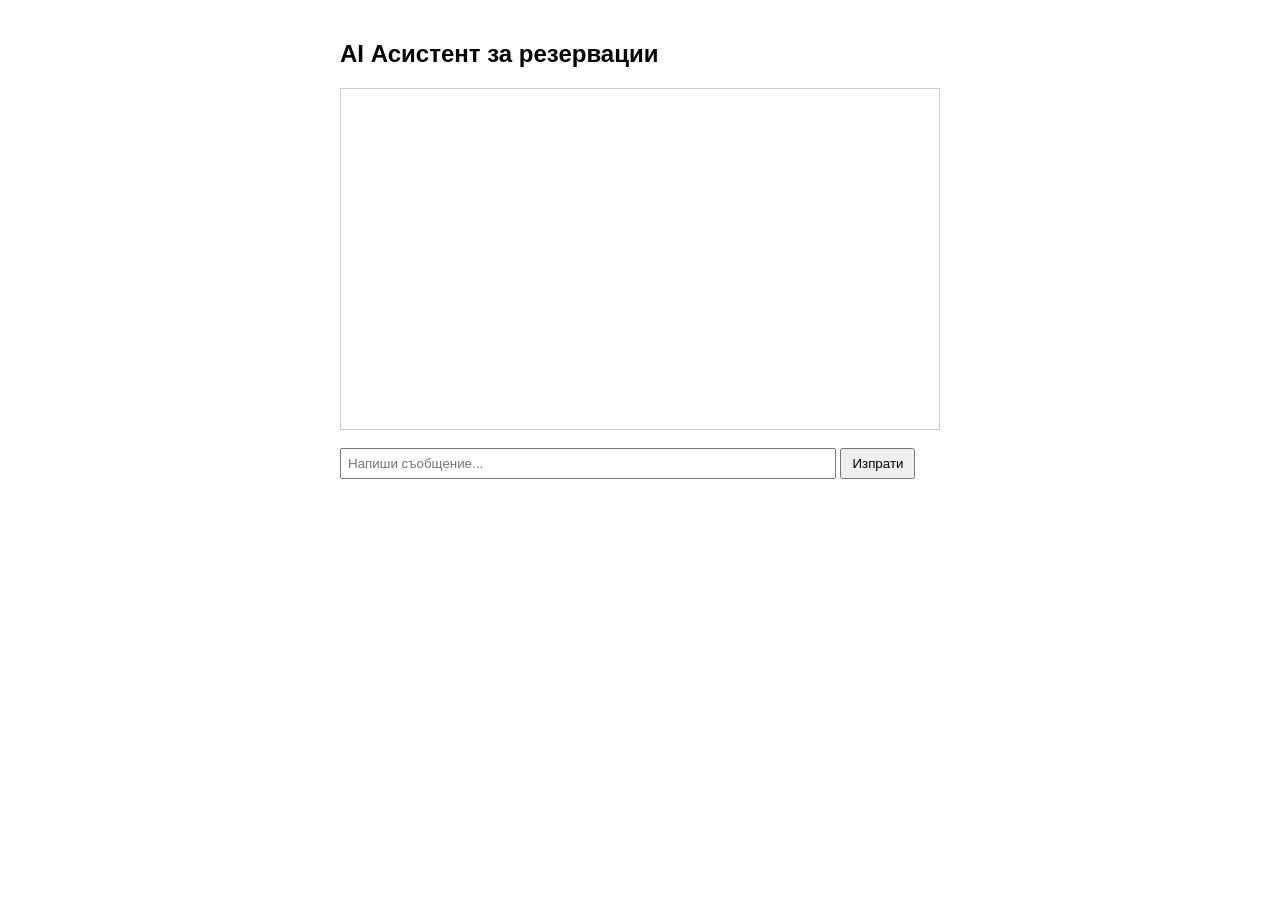
<file: chatbot-reservations/index.html>
<!DOCTYPE html>
<html lang="bg">
<head>
<meta charset="UTF-8">
<title>AI Резервации</title>
<style>
body { font-family: Arial; max-width: 600px; margin: 40px auto; }
#chat { border: 1px solid #ccc; height: 320px; padding: 10px; overflow-y: auto; }
input { width: 80%; padding: 6px; }
button { padding: 6px 10px; }
</style>
</head>
<body>

<h2>AI Асистент за резервации</h2>

<div id="chat"></div><br>

<input id="msg" placeholder="Напиши съобщение...">
<button onclick="send()">Изпрати</button>

<script>
async function send() {
    const input = document.getElementById("msg");
    const text = input.value;
    if (!text) return;

    input.value = "";
    add("Ти", text);

    const res = await fetch("http://127.0.0.1:5000/chat", {
        method: "POST",
        headers: {"Content-Type": "application/json"},
        body: JSON.stringify({message: text})
    });

    const data = await res.json();
    add("Бот", data.reply);
}

function add(sender, text) {
    const chat = document.getElementById("chat");
    chat.innerHTML += `<b>${sender}:</b> ${text}<br>`;
    chat.scrollTop = chat.scrollHeight;
}
</script>

</body>
</html>
</file>
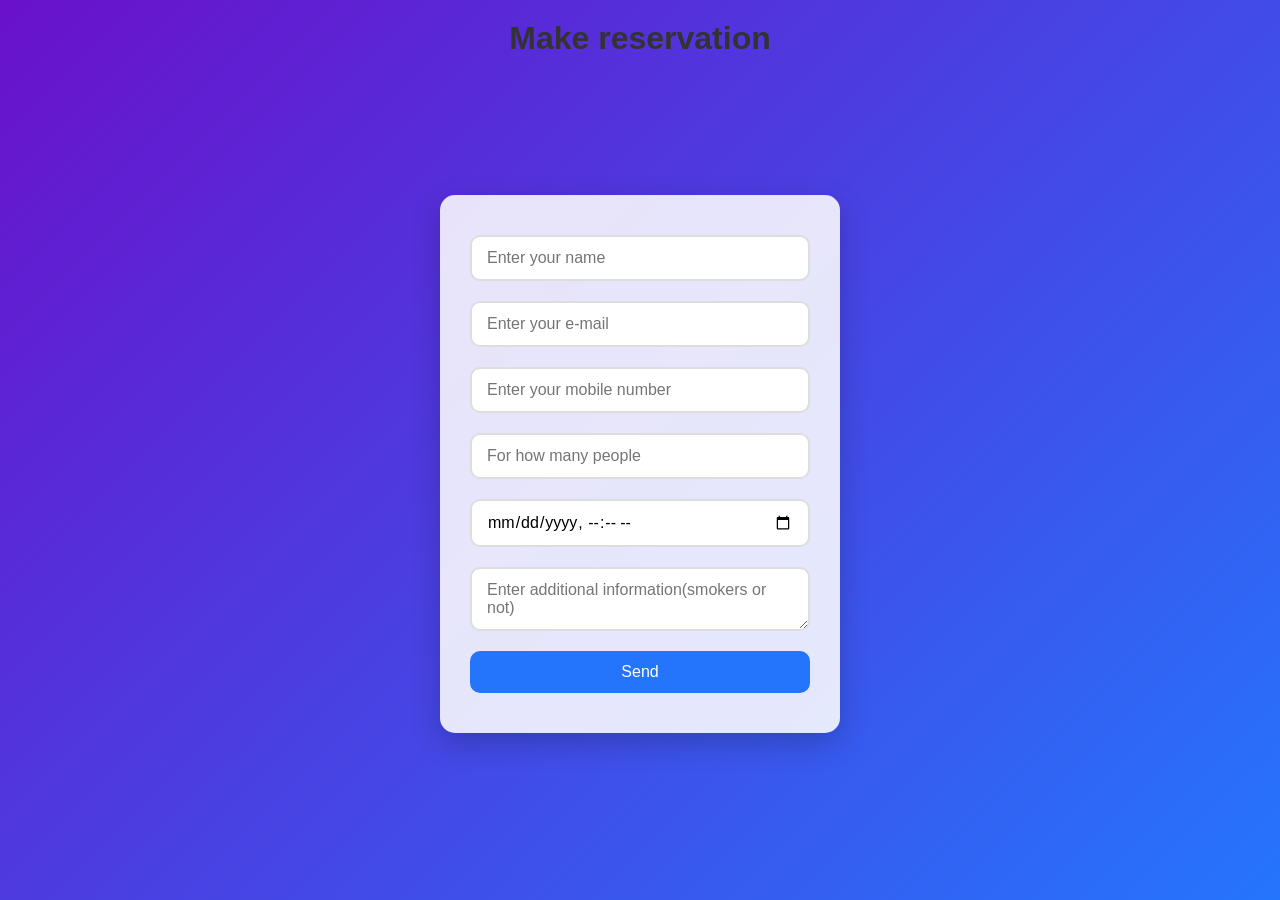
<file: frontend2/index.html>
<!DOCTYPE html>
<html lang="en">
<head>
    <meta charset="UTF-8">
    <meta name="viewport" content="width=device-width, initial-scale=1.0">
    <title>Reservations</title>
</head>
<body>
    <h1 class="title">Make reservation</h1>
    <div class="container">
        <input id="name" placeholder="Enter your name"/>
        <input id="email" placeholder="Enter your e-mail"/>
        <input id="mobileNumber" placeholder="Enter your mobile number"/>
        <input type="number" min="1" id="peopleCount" placeholder="For how many people"/>
        <input type="datetime-local" id="dateTime"/>
        <textarea id="additionalInfo" placeholder="Enter additional information(smokers or not)"></textarea>
        <button id="sendReservation" onclick="sendReservation()">Send</button>
    </div>
    <p id = "result"></p>
</body>
<script src="script.js"></script>
<link rel="stylesheet" href="styles.css">
</html>
</file>
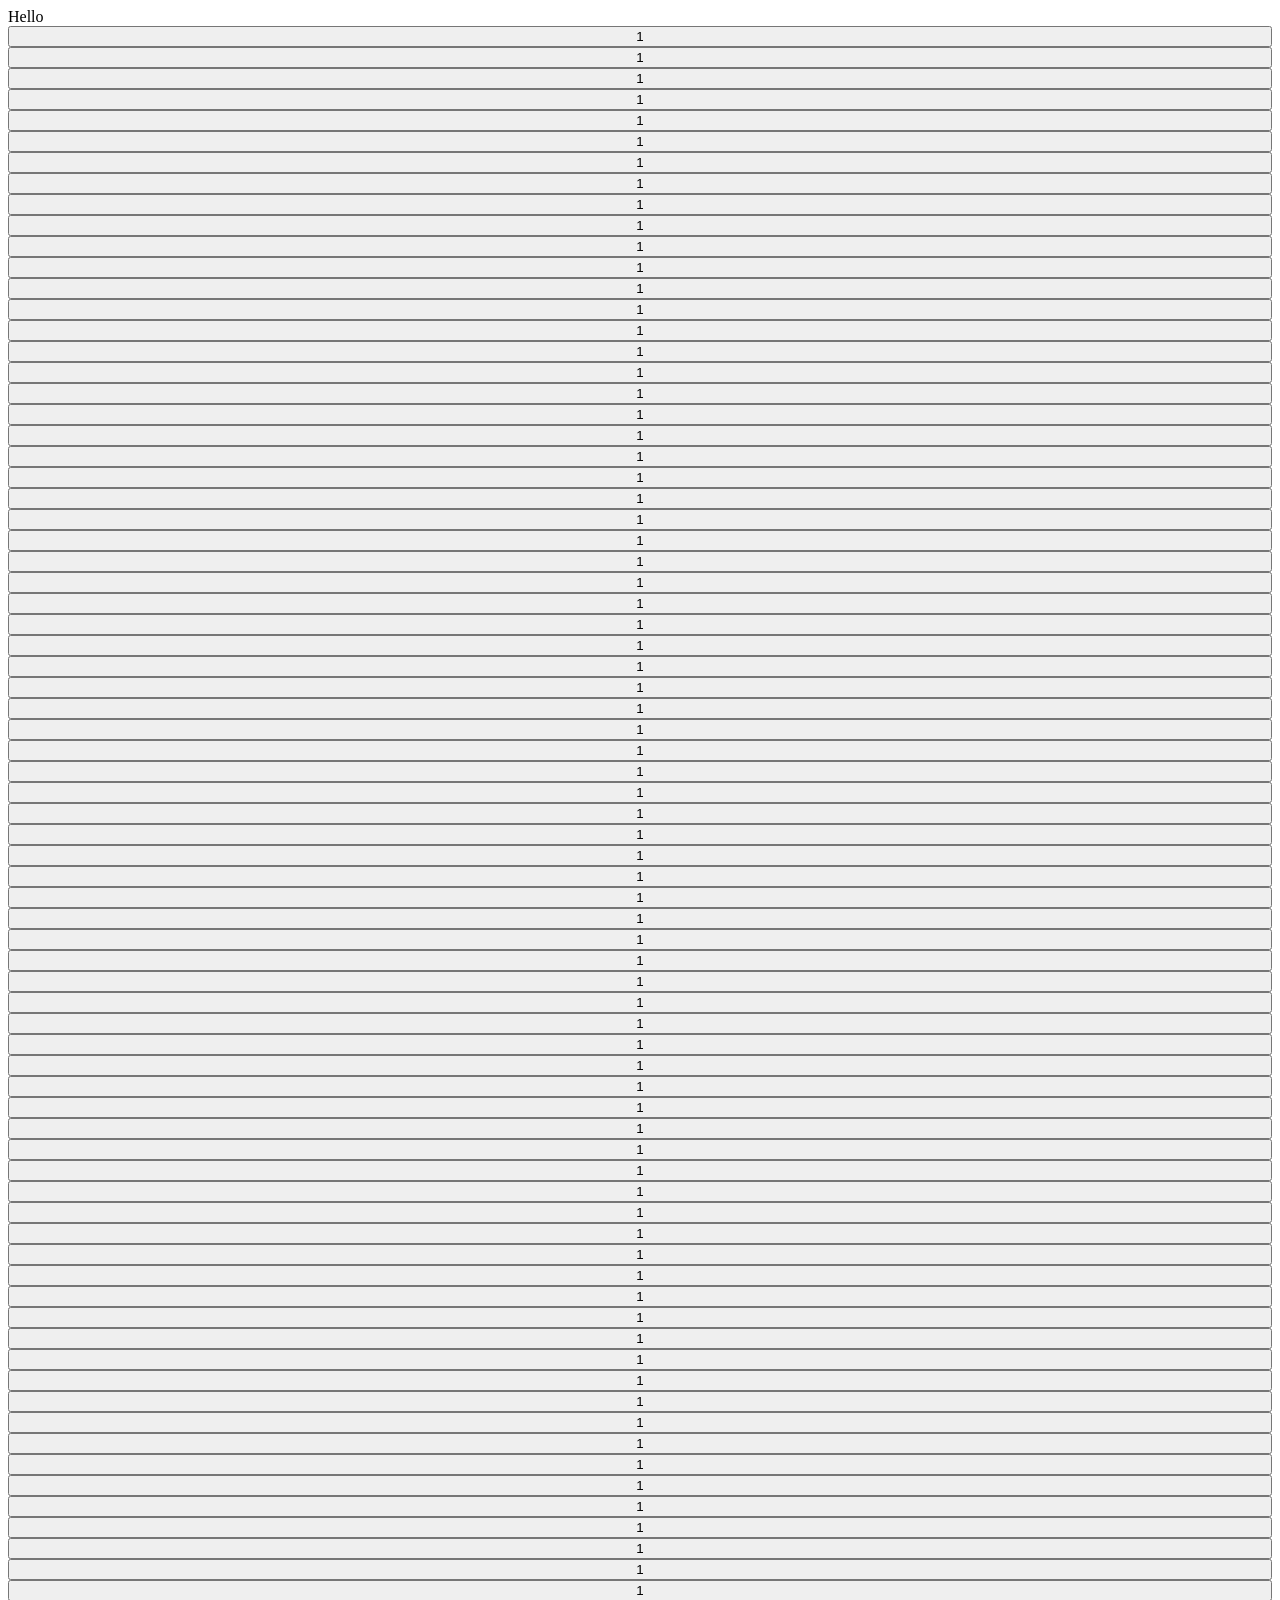
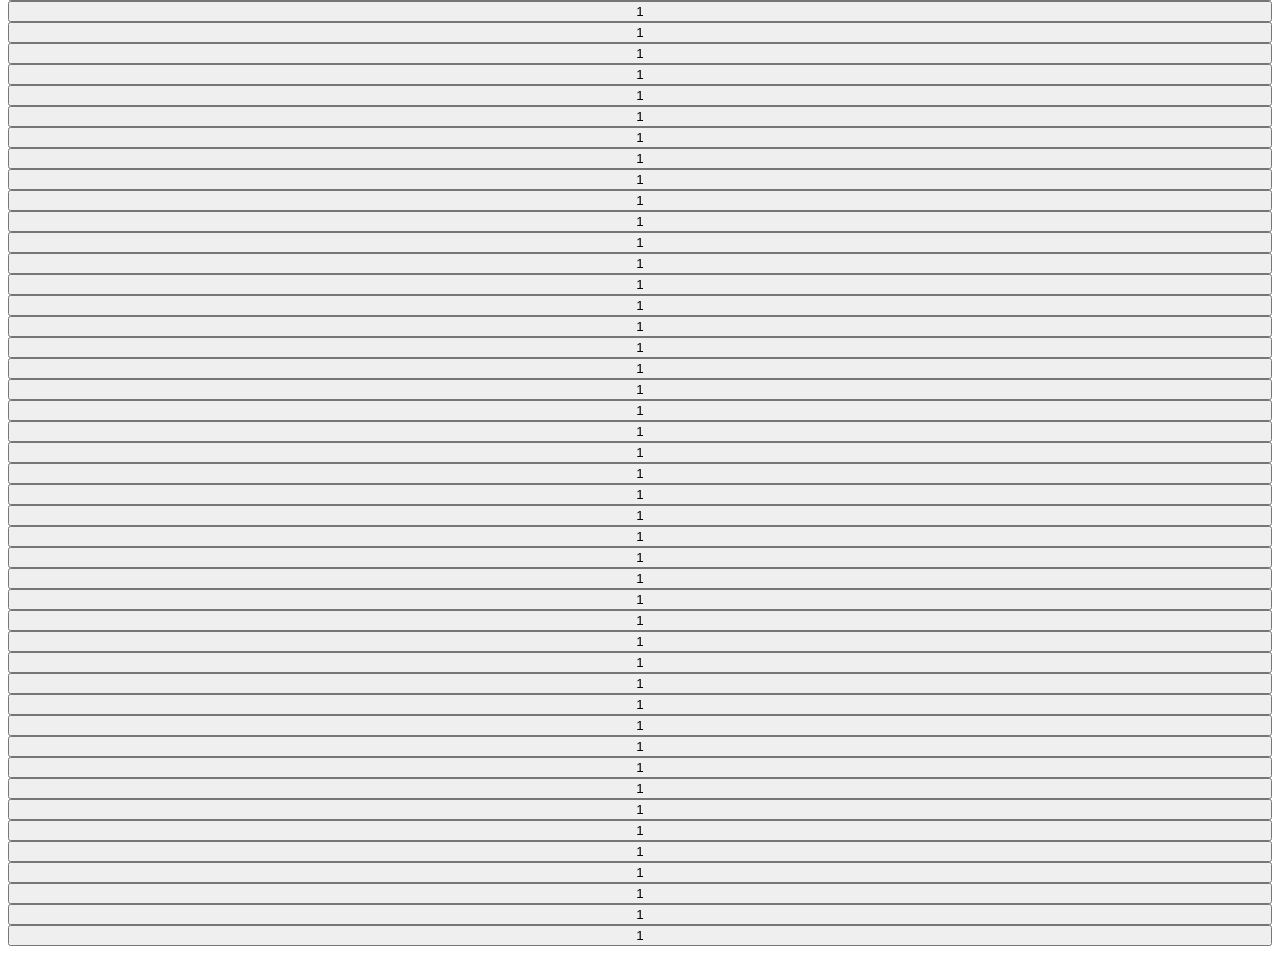
<file: chatbot-reservations/sticky.html>
<!DOCTYPE html>
<html lang="en">
<head>
    <meta charset="UTF-8">
    <meta name="viewport" content="width=device-width, initial-scale=1.0">
    <title>Document</title>
</head>
<body>
    <div class="chatbot">
        <label>Hello</label>
    </div>
    <div class="button-container">
        <button>1</button>
        <button>1</button>
        <button>1</button>
        <button>1</button>
        <button>1</button>
        <button>1</button>
        <button>1</button>
        <button>1</button>
        <button>1</button>
        <button>1</button>
        <button>1</button>
        <button>1</button>
        <button>1</button>
        <button>1</button>
        <button>1</button>
        <button>1</button>
        <button>1</button>
        <button>1</button>
        <button>1</button>
        <button>1</button>
        <button>1</button>
        <button>1</button>
        <button>1</button>
        <button>1</button>
        <button>1</button>
        <button>1</button>
        <button>1</button>
        <button>1</button>
        <button>1</button>
        <button>1</button>
        <button>1</button>
        <button>1</button>
        <button>1</button>
        <button>1</button>
        <button>1</button>
        <button>1</button>
        <button>1</button>
        <button>1</button>
        <button>1</button>
        <button>1</button>
        <button>1</button>
        <button>1</button>
        <button>1</button>
        <button>1</button>
        <button>1</button>
        <button>1</button>
        <button>1</button>
        <button>1</button>
        <button>1</button>
        <button>1</button>
        <button>1</button>
        <button>1</button>
        <button>1</button>
        <button>1</button>
        <button>1</button>
        <button>1</button>
        <button>1</button>
        <button>1</button>
        <button>1</button>
        <button>1</button>
        <button>1</button>
        <button>1</button>
        <button>1</button>
        <button>1</button>
        <button>1</button>
        <button>1</button>
        <button>1</button>
        <button>1</button>
        <button>1</button>
        <button>1</button>
        <button>1</button>
        <button>1</button>
        <button>1</button>
        <button>1</button>
        <button>1</button>
        <button>1</button>
        <button>1</button>
        <button>1</button>
        <button>1</button>
        <button>1</button>
        <button>1</button>
        <button>1</button>
        <button>1</button>
        <button>1</button>
        <button>1</button>
        <button>1</button>
        <button>1</button>
        <button>1</button>
        <button>1</button>
        <button>1</button>
        <button>1</button>
        <button>1</button>
        <button>1</button>
        <button>1</button>
        <button>1</button>
        <button>1</button>
        <button>1</button>
        <button>1</button>
        <button>1</button>
        <button>1</button>
        <button>1</button>
        <button>1</button>
        <button>1</button>
        <button>1</button>
        <button>1</button>
        <button>1</button>
        <button>1</button>
        <button>1</button>
        <button>1</button>
        <button>1</button>
        <button>1</button>
        <button>1</button>
        <button>1</button>
        <button>1</button>
        <button>1</button>
        <button>1</button>
        <button>1</button>
        <button>1</button>
        <button>1</button>
        <button>1</button>
    </div>
<link rel="stylesheet" href="styles.css">
</body>
</html>
</file>
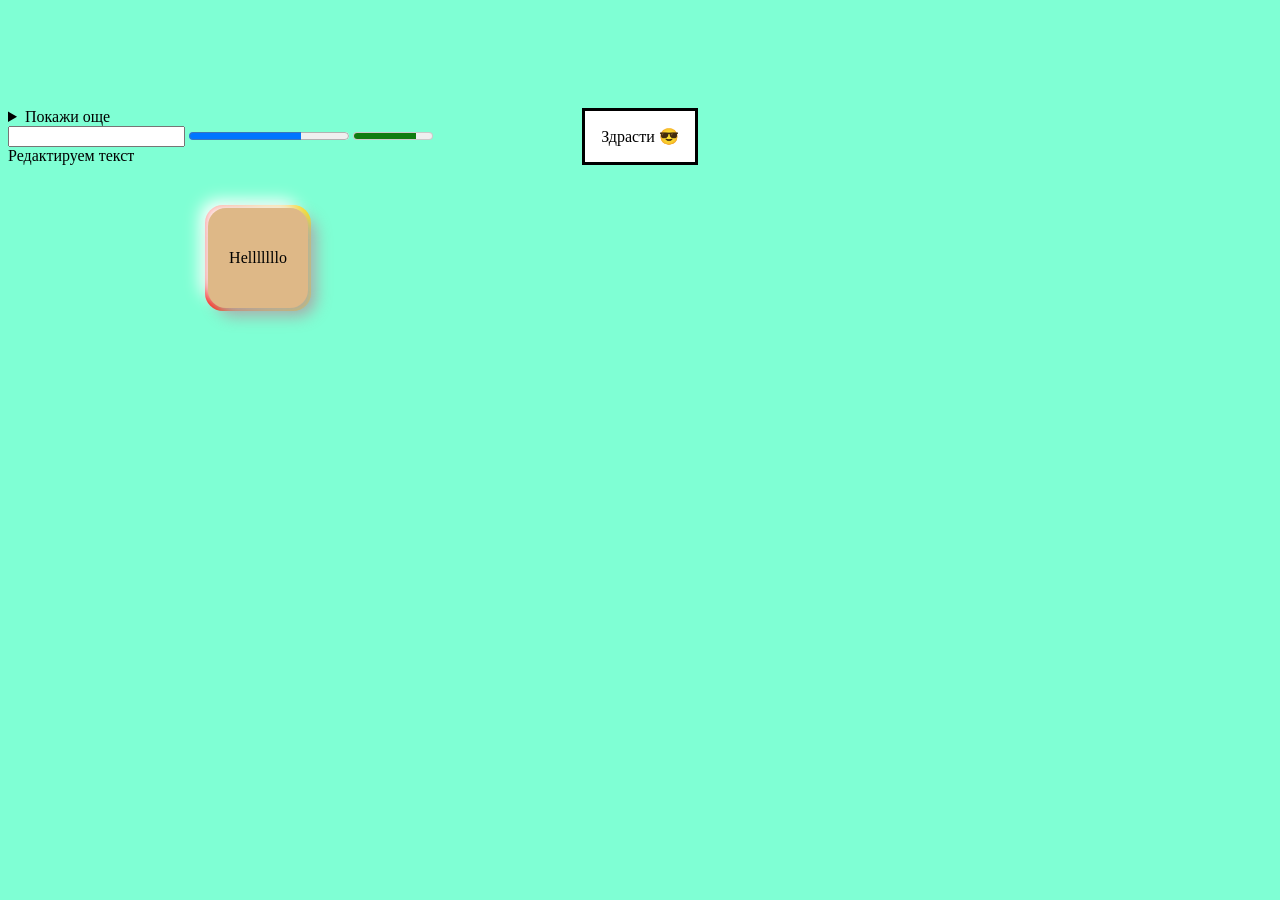
<file: chatbot-reservations/test.html>
<!DOCTYPE html>
<html lang="en">
<head>
    <meta charset="UTF-8">
    <meta name="viewport" content="width=device-width, initial-scale=1.0">
    <title>Test</title>
</head>
<body>
    <div class="container">
        <label id="hello">Helllllllo</label> 
    </div>
    <dialog open>Здрасти 😎</dialog>
    <details>
  <summary>Покажи още</summary>
  Това е скрито съдържание
</details>
<input list="cars">
<datalist id="cars">
  <option value="BMW">
  <option value="Audi">
</datalist>
<progress value="70" max="100"></progress>
<meter value="0.8"></meter>
<div contenteditable="true">Редактируем текст</div>



    <link rel="stylesheet" href="style.css">
</body>
</html>
</file>
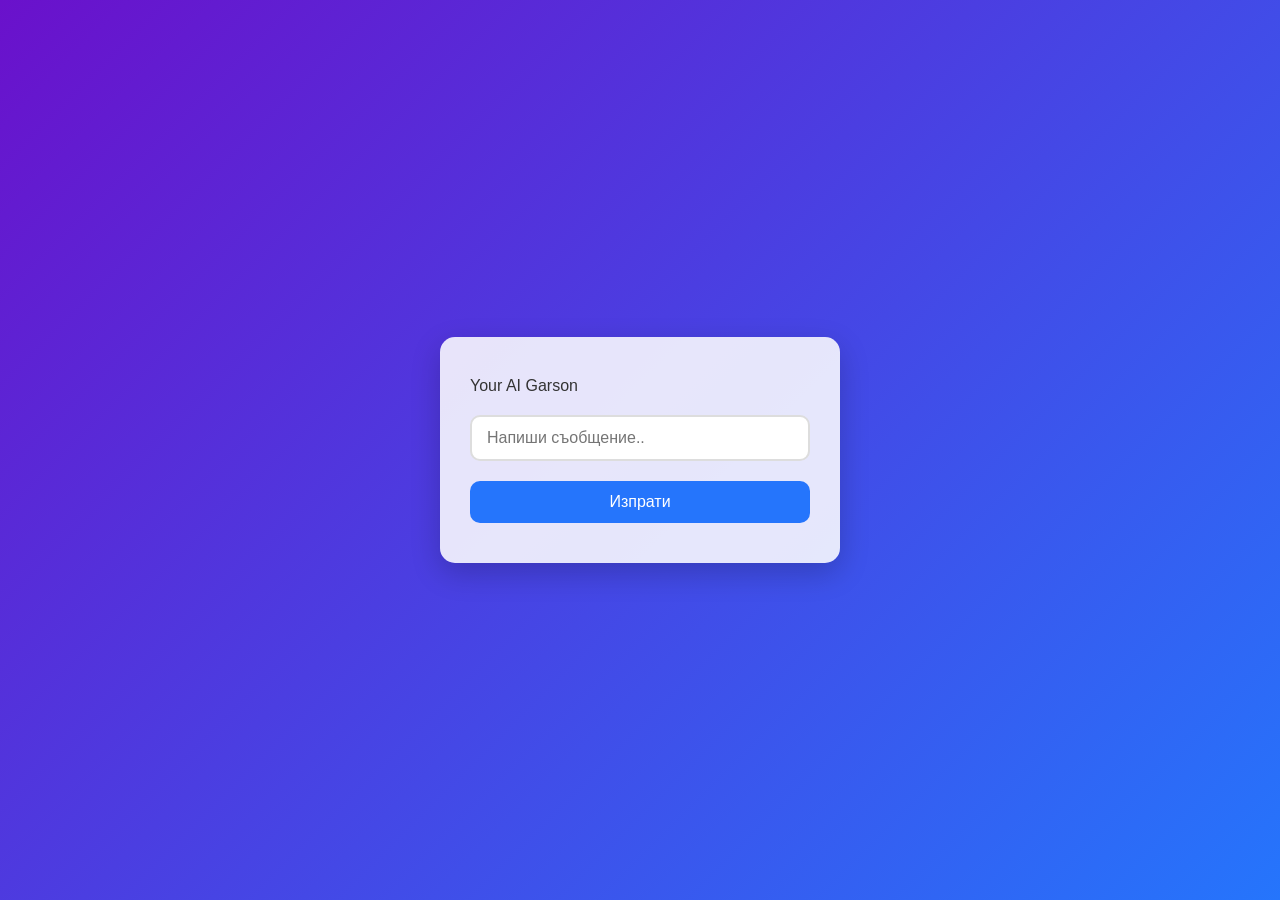
<file: frontend2/ai-chat.html>
<!DOCTYPE html>
<html lang="en">
<head>
    <meta charset="UTF-8">
    <meta name="viewport" content="width=device-width, initial-scale=1.0">
    <title>Document</title>
</head>
<body>
    <div id="chat" class="chat-bot-container">
        <label>Your AI Garson</label>
        <input id="message" placeholder="Напиши съобщение..">
        <button onclick="sendReservationFromAI()">Изпрати</button>
    </div>
</body>
<script src="script.js"></script>
<link rel="stylesheet" href="styles.css">
</html>
</file>
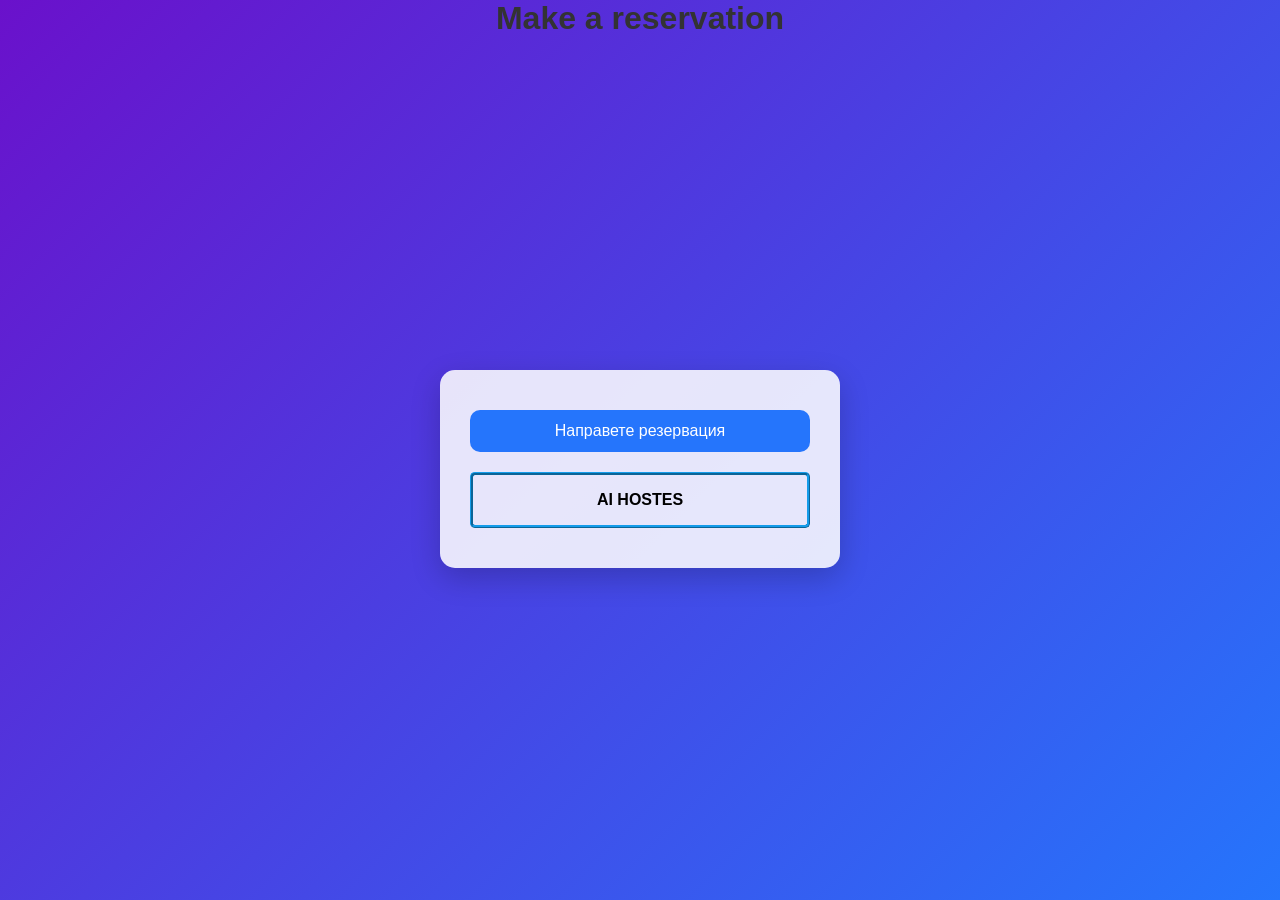
<file: frontend2/home.html>
<!DOCTYPE html>
<html lang="en">
<head>
    <meta charset="UTF-8">
    <meta name="viewport" content="width=device-width, initial-scale=1.0">
    <title>Make a reservation</title>
</head>
<body>
    <h1>Make a reservation</h1>

    <div class="reservation-method-container">
        <button id="reservation-relocation-button" onclick="window.location.href='index.html'">Направете резервация</button>
        <button id="ai-button" onclick="window.location.href='ai-chat.html'">AI HOSTES</button>
    </div>
</body>
<script src="script.js"></script>
<link rel="stylesheet" href="styles.css">
</html>
</file>
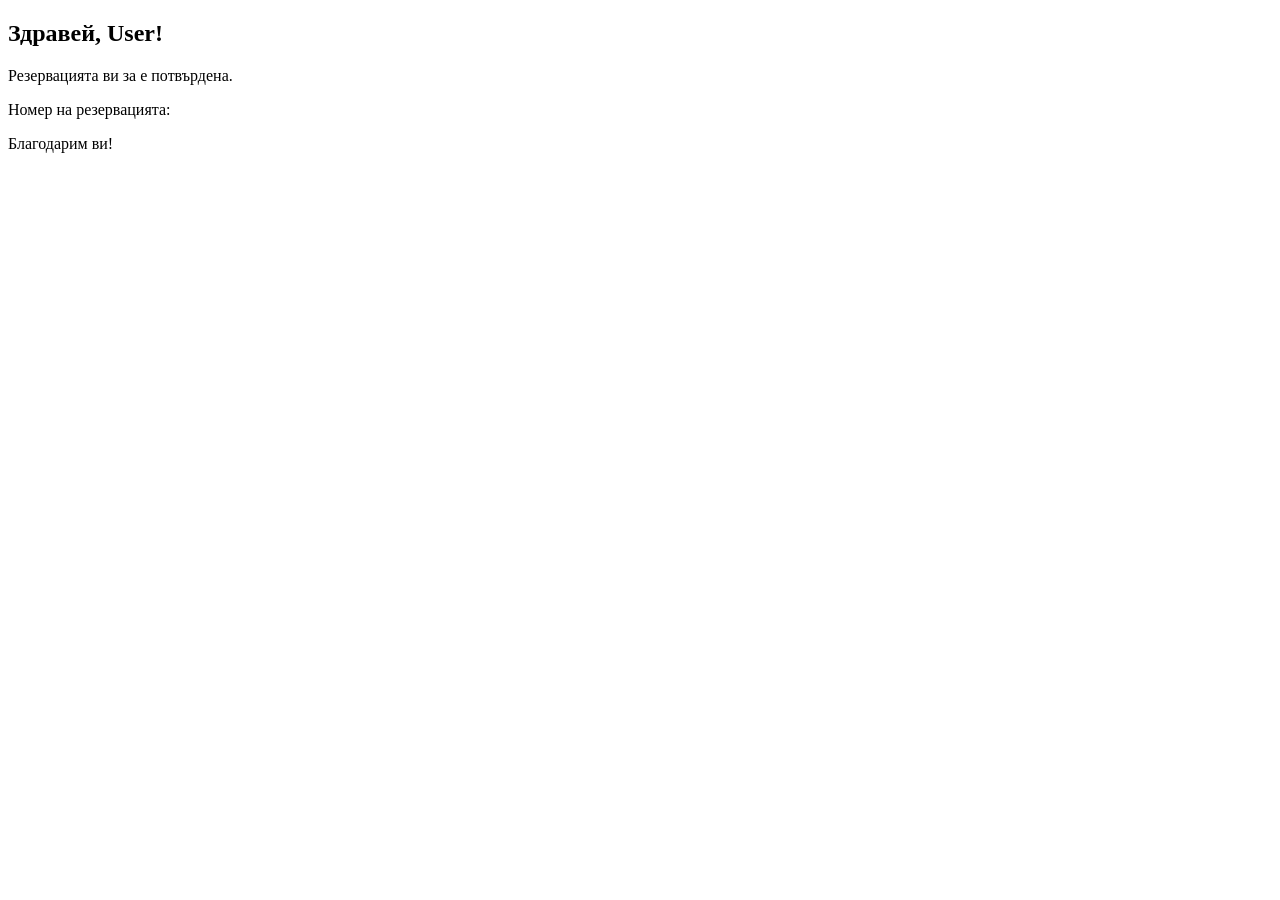
<file: backend/src/main/resources/templates/reservation-email.html>
<!DOCTYPE html>
<html xmlns:th="http://www.thymeleaf.org">
<head>
    <title>Резервация потвърдена</title>
</head>
<body>
<h2>Здравей, <span th:text="${name}">User</span>!</h2>
<p>Резервацията ви за <strong th:text="${reservationDate}"></strong> е потвърдена.</p>
<p>Номер на резервацията: <span th:text="${reservationId}"></span></p>
<p>Благодарим ви!</p>
</body>
</html>
</file>
<file: frontend2/styles.css>
/* style.css */

/* Основен ресет */
* {
  box-sizing: border-box;
  margin: 0;
  padding: 0;
  font-family: 'Segoe UI', Tahoma, Geneva, Verdana, sans-serif;
}

.title {
  text-align: center;
  margin-top: 20px;
}

/* Телото на страницата */
body {
  display: flex;
  justify-content: center;
  align-items: center;
  flex-direction: column;
  min-height: 100vh;
  background: linear-gradient(135deg, #6a11cb, #2575fc);
  color: #333;
}

/* Контейнер */
.container {
  margin-top: auto;
  margin-bottom: auto;
  background-color: #ffffffdd; /* леко прозрачен бял */
  padding: 40px 30px;
  border-radius: 15px;
  box-shadow: 0 10px 30px rgba(0,0,0,0.2);
  display: flex;
  flex-direction: column;
  gap: 20px;
  width: 100%;
  max-width: 400px;
  transition: transform 0.3s ease;
}

.container:hover {
  transform: translateY(-5px);
}

.chat-bot-container {
  margin-top: auto;
  margin-bottom: auto;
  background-color: #ffffffdd; /* леко прозрачен бял */
  padding: 40px 30px;
  border-radius: 15px;
  box-shadow: 0 10px 30px rgba(0,0,0,0.2);
  display: flex;
  flex-direction: column;
  gap: 20px;
  width: 100%;
  max-width: 400px;
  transition: transform 0.3s ease;
}

.chat-bot-container:hover {
  transform: translateY(-5px);
}

.reservation-method-container {
  margin-top: auto;
  margin-bottom: auto;
  background-color: #ffffffdd; /* леко прозрачен бял */
  padding: 40px 30px;
  border-radius: 15px;
  box-shadow: 0 10px 30px rgba(0,0,0,0.2);
  display: flex;
  flex-direction: column;
  gap: 20px;
  width: 100%;
  max-width: 400px;
  transition: transform 0.3s ease;
}

.reservation-method-container:hover {
  transform: translateY(-5px);
}

#ai-button {
  padding: 12px 20px;
  position: relative;
  height: 3.5em;
  border: 3px ridge #149CEA;
  outline: none;
  background-color: transparent;
  color: black;
  transition: 1s;
  border-radius: 0.3em;
  font-size: 16px;
  font-weight: bold;
  cursor: pointer;
}

#ai-button::after {
  content: "";
  position: absolute;
  top: -10px;
  left: 3%;
  width: 95%;
  height: 40%;
  transition: 0.5s;
  transform-origin: center;
}

#ai-button::before {
  content: "";
  transform-origin: center;
  position: absolute;
  top: 80%;
  left: 3%;
  width: 95%;
  height: 40%;
  background-color: linear-gradient(135deg, #6a11cb, #2575fc);
  transition: 0.5s;
}


#ai-button:hover::before, button:hover::after {
  transform: scale(0)
}

#ai-button:hover {
  box-shadow: inset 0px 0px 25px #1479EA;
}


/* Input полета */
input, textarea {
  padding: 12px 15px;
  border: 2px solid #ddd;
  border-radius: 10px;
  outline: none;
  font-size: 16px;
  transition: all 0.3s ease;
}

input:focus {
  border-color: #2575fc;
  box-shadow: 0 0 5px rgba(37, 117, 252, 0.5);
}

/* Бутон */
button {
  padding: 12px 20px;
  background: #2575fc;
  color: white;
  border: none;
  border-radius: 10px;
  cursor: pointer;
  font-size: 16px;
  transition: all 0.3s ease;
}

button:hover {
  background: #6a11cb;
  transform: translateY(-2px);
  box-shadow: 0 5px 15px rgba(0,0,0,0.2);
}

/* Резултатен параграф */
#result {
  margin-top: 10px;
  text-align: center;
  font-weight: 500;
  color: #000308;
  min-height: 20px;
}


/* За responsive */
@media (max-width: 500px) {
  .container {
    padding: 30px 20px;
  }
  input, button {
    font-size: 14px;
  }
}
</file>
<file: chatbot-reservations/styles.css>
.chatbot {
    position: sticky;
    top: 0;
    left: 250px
}

.button-container {
    display: flex;
    flex-direction: column;
}
</file>
<file: chatbot-reservations/style.css>
body {
    background: aquamarine;
}

.container {
    background-color: burlywood;
    position: relative;
    top: 200px;
    left: 200px;
    width: 100px;
    height: 100px;
    border-radius: 18px;
    box-shadow:
    8px 8px 16px #aaa,
    -8px -8px 16px #fff;
    display: flex;
    justify-content: center;
    align-items: center;
}

.container::before {
  content: "";
  position: absolute;
  inset: -3px;
  background: linear-gradient(
    90deg,
    red,
    orange,
    yellow,
    lime,
    cyan,
    blue,
    magenta,
    red
  );
  border-radius: 18px;
  z-index: -1;
  background-size: 400% 400%;
  animation: moveBorder 4s linear infinite;
}

/* Анимация */
@keyframes moveBorder {
  0% { background-position: 0% 50%; }
  100% { background-position: 400% 50%; }
}
</file>
